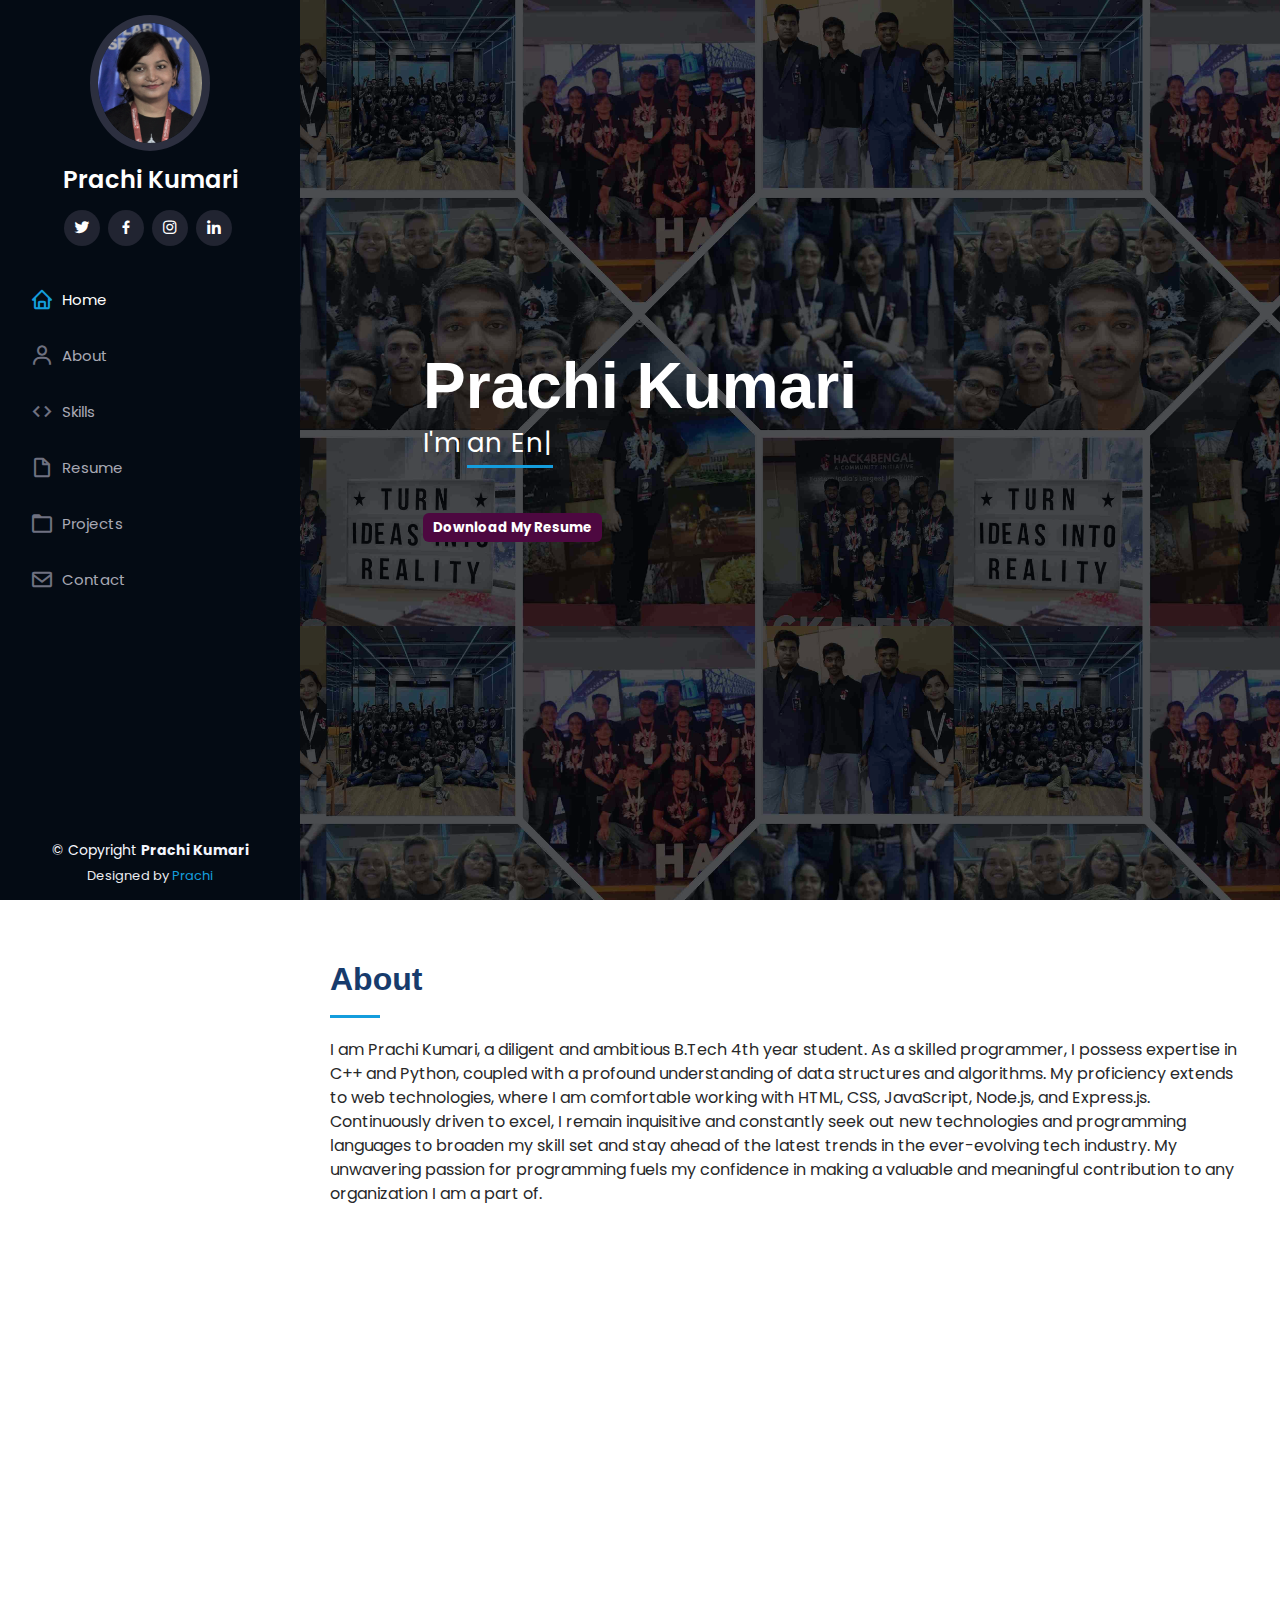
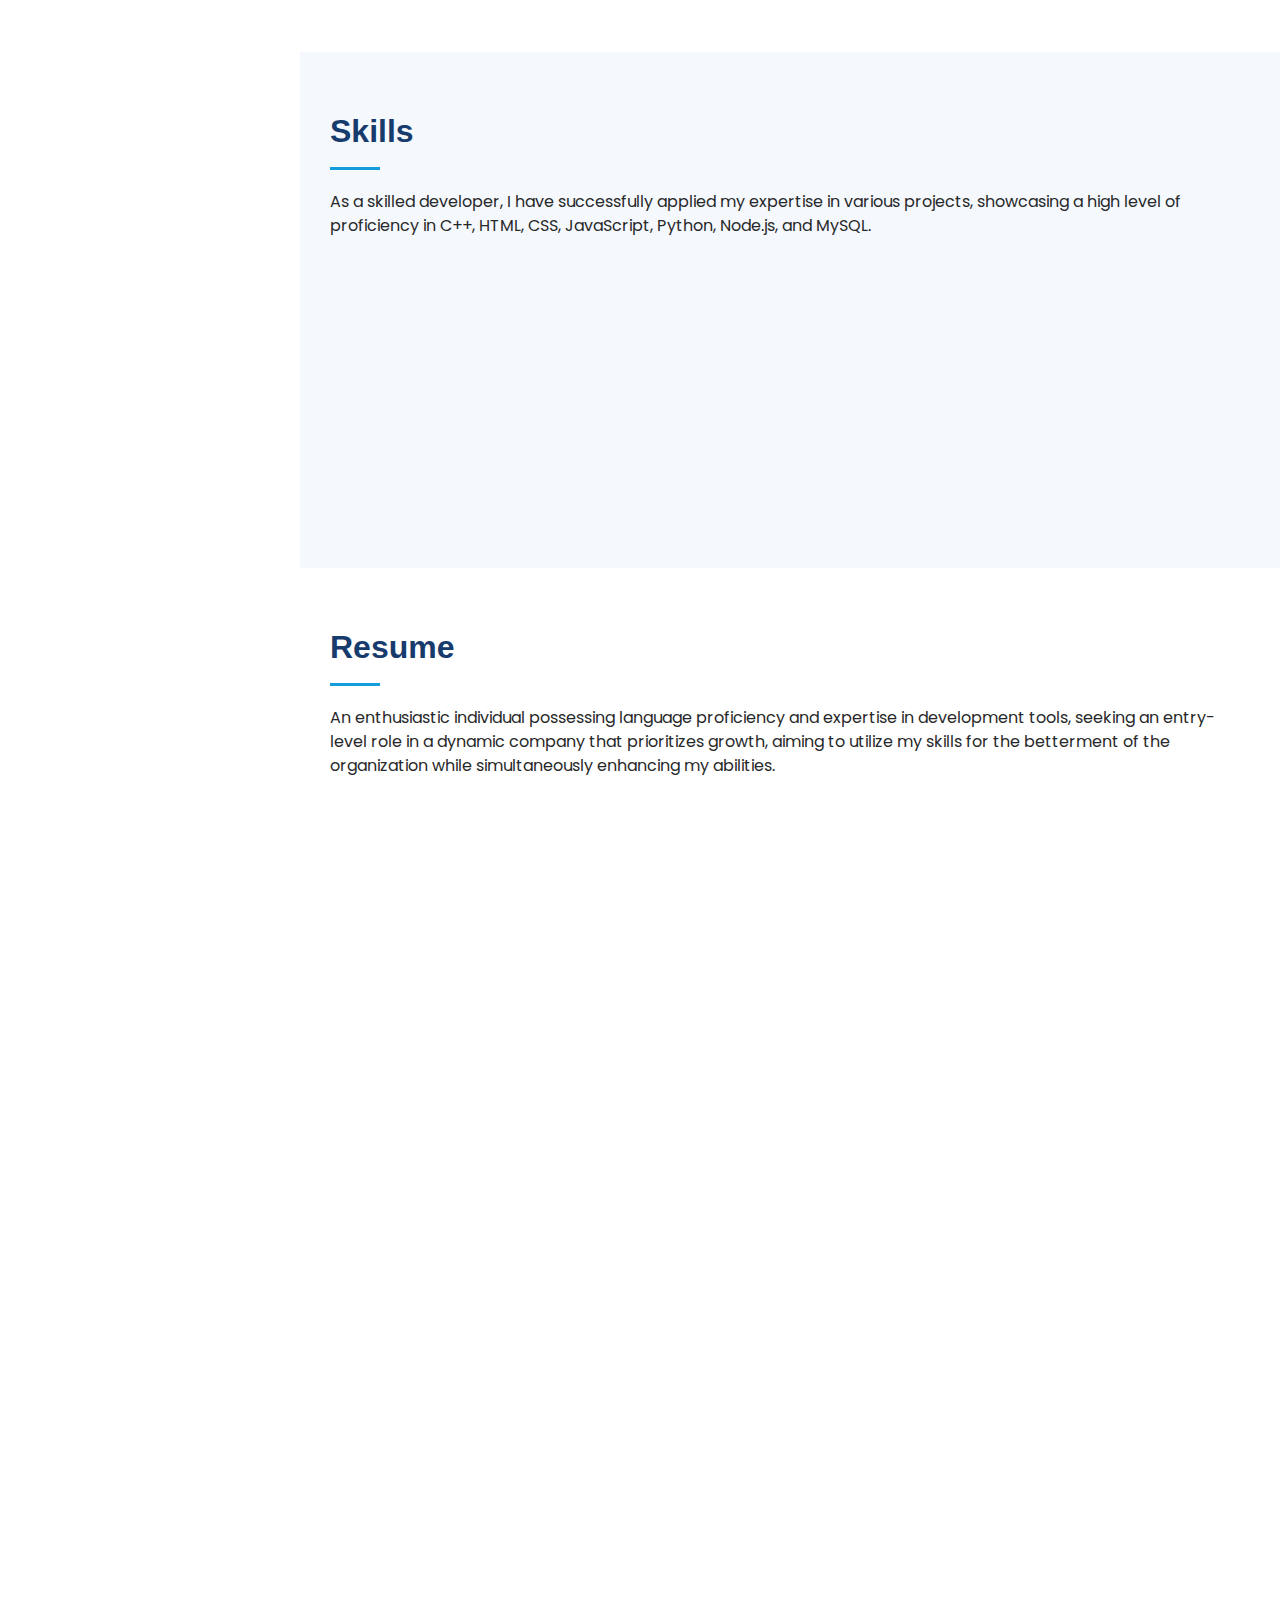
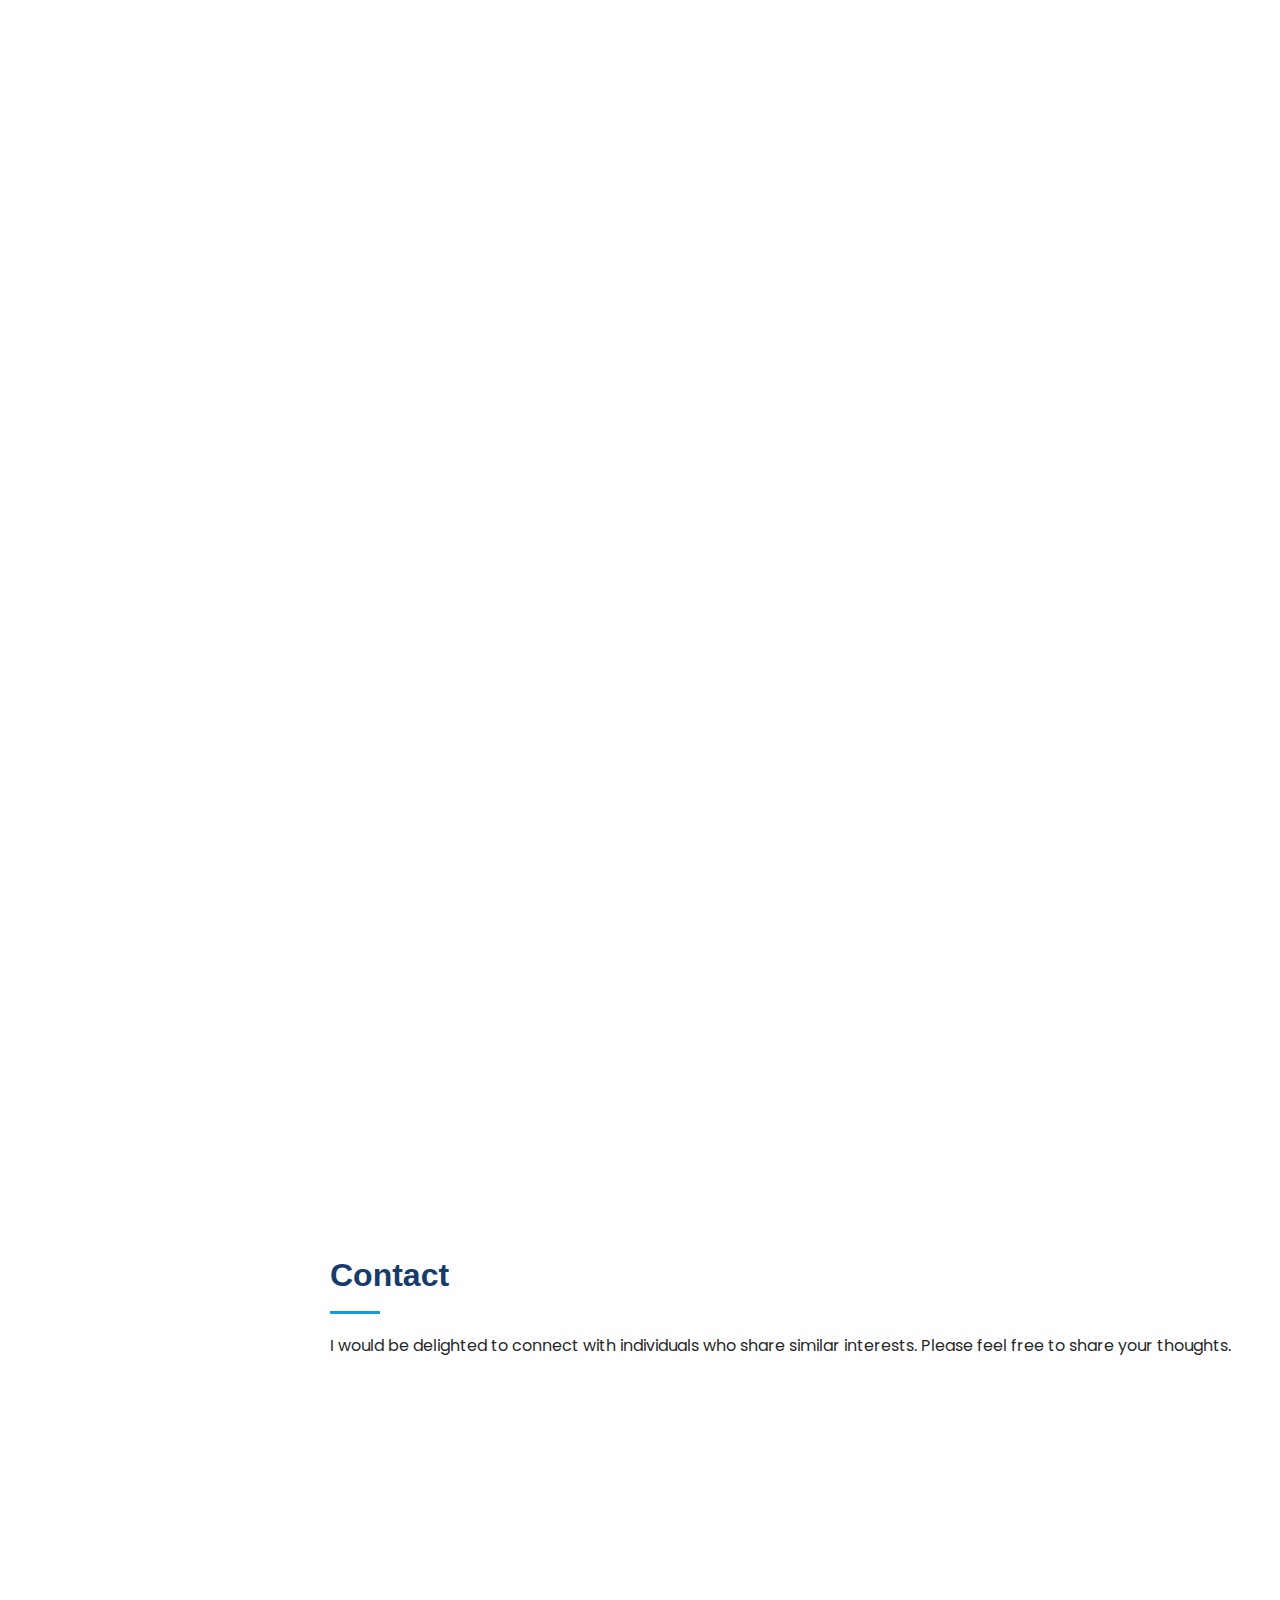
<file: index.html>
<!DOCTYPE html>
<html lang="en">

<head>
  <meta charset="utf-8">
  <meta content="width=device-width, initial-scale=1.0" name="viewport">

  <title>Prachi Kumari</title>
  <meta content="" name="description">
  <meta content="" name="keywords">

  <!-- Favicons -->
  <!-- <link href="assets/img/favicon.png" rel="icon">
  <link href="assets/img/apple-touch-icon.png" rel="apple-touch-icon"> -->


  <!-- Google Fonts -->
  <!-- <link href="https://fonts.googleapis.com/css?family=Open+Sans:300,300i,400,400i,600,600i,700,700i|Raleway:300,300i,400,400i,500,500i,600,600i,700,700i|Poppins:300,300i,400,400i,500,500i,600,600i,700,700i" rel="stylesheet"> -->

  <link rel="preconnect" href="https://fonts.googleapis.com">
<link rel="preconnect" href="https://fonts.gstatic.com" crossorigin>
<link href="https://fonts.googleapis.com/css2?family=Poppins:wght@200;300;400;500;600&display=swap" rel="stylesheet">

  <!-- Vendor CSS Files -->
  <link href="assets/vendor/aos/aos.css" rel="stylesheet">
  <link href="assets/vendor/bootstrap/css/bootstrap.min.css" rel="stylesheet">
  <link href="assets/vendor/bootstrap-icons/bootstrap-icons.css" rel="stylesheet">
  <link href="assets/vendor/boxicons/css/boxicons.min.css" rel="stylesheet">
  <link href="assets/vendor/glightbox/css/glightbox.min.css" rel="stylesheet">
  <link href="assets/vendor/swiper/swiper-bundle.min.css" rel="stylesheet">

  <!-- Template Main CSS File -->
  <link href="assets/css/style.css" rel="stylesheet">

  <!-- =======================================================
  * Template Name: iPortfolio
  * Updated: Nov 17 2023 with Bootstrap v5.3.2
  * Template URL: https://bootstrapmade.com/iportfolio-bootstrap-portfolio-websites-template/
  * Author: BootstrapMade.com
  * License: https://bootstrapmade.com/license/
  ======================================================== -->
</head>

<body>

  <!-- ======= Mobile nav toggle button ======= -->
  <i class="bi bi-list mobile-nav-toggle d-xl-none"></i>

  <!-- ======= Header ======= -->
  <header id="header">
    <div class="d-flex flex-column">

      <div class="profile">
        <img src="assets/img/Capture.PNG" alt="" class="img-fluid rounded-circle">
        <h1 class="text-light"><a href="index.html">Prachi Kumari</a></h1>
        <div class="social-links mt-3 text-center">
          <a href="https://twitter.com/_prachi1710" class="twitter"><i class="bx bxl-twitter"></i></a>
          <a href="https://www.facebook.com/profile.php?id=100006812265580" class="facebook"><i class="bx bxl-facebook"></i></a>
          <a href="https://instagram.com/prachi_prasad1710" class="instagram"><i class="bx bxl-instagram"></i></a>
          <a href="https://www.linkedin.com/in/-prachi1710/" class="linkedin"><i class="bx bxl-linkedin"></i></a>
        </div>
      </div>

      <nav id="navbar" class="nav-menu navbar">
        <ul>
          <li><a href="#hero" class="nav-link scrollto active"><i class="bx bx-home"></i> <span>Home</span></a></li>
          <li><a href="#about" class="nav-link scrollto"><i class="bx bx-user"></i> <span>About</span></a></li>
          <li><a href="#skills" class="nav-link scrollto"><i class="bx bx-code"></i> <span>Skills</span></a></li>
          <li><a href="#resume" class="nav-link scrollto"><i class="bx bx-file-blank"></i> <span>Resume</span></a></li>
          <li><a href="#projects" class="nav-link scrollto"><i class="bx bx-folder"></i> <span>Projects</span></a></li>
          <li><a href="#contact" class="nav-link scrollto"><i class="bx bx-envelope"></i> <span>Contact</span></a></li>
        </ul>
      </nav><!-- .nav-menu -->
    </div>
  </header><!-- End Header -->

  <!-- ======= Hero Section ======= -->
  <section id="hero" class="d-flex flex-column justify-content-center align-items-center">
    <div class="hero-container" data-aos="fade-in">
      <h1>Prachi Kumari</h1>
      <p>I'm <span class="typed" data-typed-items="an Engineer,a Problem-Solver,a Developer"></span></p>
      <div class="resume">
        <a href="https://drive.google.com/file/d/1-b5Kz-TRBWcY9-SY3jUgF6MYXR8pHGHS/view?usp=sharing" download="prachi_resume.pdf">
          <button class="download_resume">Download My Resume</button>
        </a>
      </div>
      
    </div>
  </section><!-- End Hero -->

  <main id="main">

    <!-- ======= About Section ======= -->
    <section id="about" class="about">
      <div class="container">

        <div class="section-title">
          <h2>About</h2>
          <p>I am Prachi Kumari, a diligent and ambitious B.Tech 4th year student. As a skilled programmer, I possess expertise in C++ and Python, coupled with a profound understanding of data structures and algorithms. My proficiency extends to web technologies, where I am comfortable working with HTML, CSS, JavaScript, Node.js, and Express.js. Continuously driven to excel, I remain inquisitive and constantly seek out new technologies and programming languages to broaden my skill set and stay ahead of the latest trends in the ever-evolving tech industry. My unwavering passion for programming fuels my confidence in making a valuable and meaningful contribution to any organization I am a part of.</p>
        </div>

        <div class="row">
          <div class="col-lg-4" data-aos="fade-right">
            <img src="assets/img/IMG-20230711-WA0029.jpg" class="img-fluid" alt="">
          </div>
          <div class="col-lg-8 pt-4 pt-lg-0 content" data-aos="fade-left">
            <h3>Student &amp; Developer.</h3>
            <p class="fst-italic">
              Enthusiastic student and aspiring developer, deeply passionate about technology and committed to ongoing learning. Keen to translate theoretical knowledge into practical applications, I have a solid proficiency in C++ and Python programming languages. My dedication to continuous learning ensures that I stay abreast of the latest industry trends and advancements.
            </p>
            <div class="row">
              <div class="col-lg-6">
                <ul>
                  <li><i class="bi bi-chevron-right"></i> <strong>Website:</strong> <span>http://bit.ly/portfolio_prachi</span></li>
                  <li><i class="bi bi-chevron-right"></i> <strong>Phone:</strong> <span>+91 6202179285</span></li>
                  <li><i class="bi bi-chevron-right"></i> <strong>Email:</strong> <span>kumari.prachi1710@gmail.com</span></li>
                  
                </ul>
              </div>
              <div class="col-lg-6">
                <ul>
                  <li><i class="bi bi-chevron-right"></i> <strong>Degree:</strong> <span>Bachelor</span></li>
                  <li><i class="bi bi-chevron-right"></i> <strong>Hometown:</strong> <span>Ranchi Jharkhand</span></li>
                  <li><i class="bi bi-chevron-right"></i> <strong>Current City:</strong> <span>Kolkata, West Bengal</span></li>
                </ul>
              </div>
            </div>
          </div>
        </div>

      </div>
    </section><!-- End About Section -->

    <!-- ======= Facts Section ======= -->
    <!-- End Facts Section -->

    <!-- ======= Skills Section ======= -->
    <section id="skills" class="skills section-bg">
      <div class="container">

        <div class="section-title">
          <h2>Skills</h2>
          <p>As a skilled developer, I have successfully applied my expertise in various projects, showcasing a high level of proficiency in C++, HTML, CSS, JavaScript, Python, Node.js, and MySQL.</p>
        </div>

        <div class="row skills-content">

          <div class="col-lg-6" data-aos="fade-up">

            <div class="progress">
              <span class="skill">C++ <i class="val">80%</i></span>
              <div class="progress-bar-wrap">
                <div class="progress-bar" role="progressbar" aria-valuenow="90" aria-valuemin="0" aria-valuemax="100"></div>
              </div>
            </div>

            <div class="progress">
              <span class="skill">HTML <i class="val">92%</i></span>
              <div class="progress-bar-wrap">
                <div class="progress-bar" role="progressbar" aria-valuenow="92" aria-valuemin="0" aria-valuemax="100"></div>
              </div>
            </div>

            <div class="progress">
              <span class="skill">CSS <i class="val">90%</i></span>
              <div class="progress-bar-wrap">
                <div class="progress-bar" role="progressbar" aria-valuenow="90" aria-valuemin="0" aria-valuemax="100"></div>
              </div>
            </div>

            <div class="progress">
              <span class="skill">JavaScript <i class="val">70%</i></span>
              <div class="progress-bar-wrap">
                <div class="progress-bar" role="progressbar" aria-valuenow="70" aria-valuemin="0" aria-valuemax="100"></div>
              </div>
            </div>

          </div>

          <div class="col-lg-6" data-aos="fade-up" data-aos-delay="100">

            <div class="progress">
              <span class="skill">Python <i class="val">78%</i></span>
              <div class="progress-bar-wrap">
                <div class="progress-bar" role="progressbar" aria-valuenow="80" aria-valuemin="0" aria-valuemax="100"></div>
              </div>
            </div>

            <div class="progress">
              <span class="skill">Node.js <i class="val">65%</i></span>
              <div class="progress-bar-wrap">
                <div class="progress-bar" role="progressbar" aria-valuenow="67" aria-valuemin="0" aria-valuemax="100"></div>
              </div>
            </div>

            <div class="progress">
              <span class="skill">MySql <i class="val">79%</i></span>
              <div class="progress-bar-wrap">
                <div class="progress-bar" role="progressbar" aria-valuenow="85" aria-valuemin="0" aria-valuemax="100"></div>
              </div>
            </div>

          </div>

        </div>

      </div>
    </section><!-- End Skills Section -->

    <!-- ======= Resume Section ======= -->
    <section id="resume" class="resume">
      <div class="container">

        <div class="section-title">
          <h2>Resume</h2>
          <p>An enthusiastic individual possessing language proficiency and expertise in development tools, seeking an entry-level role in a dynamic company that prioritizes growth, aiming to utilize my skills for the betterment of the organization while simultaneously enhancing my abilities.</p>
        </div>

        <div class="row">
          <div class="col-lg-6" data-aos="fade-up">
            <h3 class="resume-title">Volunteer Experience</h3>
            <div class="resume-item pb-0">
              <h4>Hack4Bengal 2.0</h4>
              <h5>December 2022 - July 2023</h5>
              <p><em>Content Team</em></p>
              <ul>
                <li>Develop engaging and informative content for various platforms such as websites, and social media</li>
                <li>Produce well-written, error-free content that aligns with the community’s tone and style guidelines</li>
                <li>Work closely with other team members.</li>
              </ul>
            </div>
            <div class="resume-item pb-0">
              <h4>Hack4Bengal 1.0</h4>
              <h5>December 2021 - April 2022</h5>
              <p><em>Content Team</em></p>
              <ul>
                <li>Managed a team of 5 members.</li>
                <li>Collaborated with other teams like marketing, social media, and design to ensure that the content produced aligns with
                  their needs and goals</li>
              </ul>
            </div>
            <div class="resume-item pb-0">
              <h4>Coding Blocks SNU Chapter</h4>
              <h5>May 2021 - December 2021</h5>
              <p><em>Vice President</em></p>
              <ul>
                <li>Organized more than 5 speaker sessions on Technical concepts.</li>
                <li>Maintained all the data and MOM of the meetings.</li>
                <li>Collaborated with other teams for the smooth conduction of
                  events.</li>
              </ul>
            </div>
            <h3 class="resume-title">Education</h3>
            <div class="resume-item">
              <h4>Bachelor of Technology in Computer Science and Business Systems</h4>
              <h5>2020 - 2024</h5>
              <p><em>Sister Nivedita University, Kolkata, India</em></p>
              <ul>
                <li>CGPA till 6th Semester: 9.57</li>
                <li>Received an scholar award for securing rank in top 3.</li>
              </ul>
            </div>
            <!-- <div class="resume-item">
              <h4>Intermediate (12th) With Science(Maths)</h4>
              <h5>2018 - 2019</h5>
              <p><em>Vikas Vidyalaya, Ranchi, India</em></p>
              <ul>
                <li>Percentage obtained: 90</li>
              </ul>
            </div> -->
          </div>
          <div class="col-lg-6" data-aos="fade-up" data-aos-delay="100">
            <h3 class="resume-title">Projects</h3>
            <div class="resume-item">
              <h4>blogCanvas</h4>
              <p><em>HTML, CSS, JavaScript, Node.js+Express.js, MySql </em></p>
              <ul>
                <li>Developed a full-stack blogging web application, BlogCanvas, using HTML, CSS, JavaScript, Node.js, Express.js, and MySQL, enabling users to create, update, and delete blogs</li>
                <li>Implemented user authentication, social interactions (likes and comments on blogs), and personalized dashboards for users, enhancing user engagement and experience.</li>
              </ul>
            </div>
            <div class="resume-item">
              <h4><a href="https://prachi1710-movie-recommender-app-7r08sk.streamlit.app/">Recommendation system</a> </h4>
              <p><em>Python, Machine Learning</em></p>
              <ul>
                <li>The recommendation system offers five types of movie recommendations based on the genre’s popularity and content-based filtering.</li>
                <li>Content-based filtering algorithm achieves an accuracy of 85% in suggesting movies to users</li>
                <li>Used TMDB 5000 dataset from Kaggle.</li>
              </ul>
            </div>
            <div class="resume-item">
              <h4>Age and Gender Recognition</h4>
              <p><em>Python, Machine Learning, Deep Learning </em></p>
              <ul>
                <li>Machine Learning and Convolutional Neural Network(CNN) based recognition system which determines the age and gender of a person</li>
                <li>The age and gender recognition model has an accuracy of 66%, making it a reliable tool for predicting these attributes</li>
              </ul>
            </div>
            <div class="resume-item">
              <h4><a href="https://todolistprachi.netlify.app/">Todo List</a></h4>
              <p><em>React.js, CSS, JavaScript </em></p>
              <ul>
                <li>Developed a dynamic To-Do List application using React, allowing seamless addition and deletion of items through state management.</li>
                <li>Implemented functionality for real-time updates, enhancing user experience and project interactivity.</li>
              </ul>
            </div>
          </div>
        </div>

      </div>
    </section><!-- End Resume Section -->

    <!-- ======= Portfolio Section ======= -->
    <!-- End Portfolio Section -->

    <!-- ======= projects Section ======= -->
  
    <section id="projects" class="projects">
      <div class="container" data-aos="fade-up">
        <div class="section-title">
          <h2>Projects</h2>
          <p>Below, you'll find a showcase of projects that reflect my passion for creating meaningful solutions and pushing the boundaries of technology. Each project has been a journey of learning, problem-solving, and collaboration.</p>
        </div>
        <div class="row">
          <div class="col-lg-4 col-md-6 d-flex align-items-stretch" data-aos="zoom-in" data-aos-delay="100">
            <div class="icon-box iconbox-blue">
              <h4><a href="#">blogCanvas</a></h4>
              <p>Developed an interactive blogging platform with personalized dashboards for seamless blog management, ensuring user data security and efficient content retrieval.</p>
            </div>
          </div>

          <div class="col-lg-4 col-md-6 d-flex align-items-stretch" data-aos="zoom-in" data-aos-delay="100">
            <div class="icon-box iconbox-blue">
              <h4><a href="https://prachi1710-movie-recommender-app-7r08sk.streamlit.app/">Movie Recommendation System</a></h4>
              <p>Utilized Kaggle's TMDB 5000 dataset to structure movie data and implemented a recommendation system with Count Vectorizer, Porter Stemmer, and Cosine Similarity for suggesting 5 similar movies based on user choices.</p>
            </div>
          </div>

          <div class="col-lg-4 col-md-6 d-flex align-items-stretch" data-aos="zoom-in" data-aos-delay="100">
            <div class="icon-box iconbox-blue">
              <h4><a href="#">Age and Gender Recognition</a></h4>
              <p>Developed a Python-based Age and Gender Recognition system utilizing Machine Learning and Convolutional Neural Network (CNN) reliable for precise prediction of age and gender attributes.</p>
            </div>
          </div>

          <!-- <div class="col-lg-4 col-md-6 d-flex align-items-stretch" data-aos="zoom-in" data-aos-delay="100">
            <div class="icon-box iconbox-blue">
              <h4><a href="https://todolistprachi.netlify.app/">Todo List</a></h4>
              <p>A blogging platform where users can create, update and delete their blogs. They can also view others' blogs.</p>
            </div>
          </div>

          <div class="col-lg-4 col-md-6 d-flex align-items-stretch" data-aos="zoom-in" data-aos-delay="100">
            <div class="icon-box iconbox-blue">
              <h4><a href="https://prachi1710.github.io/random-password-generator/">Random Password Generator</a></h4>
              <p>Creates strong, secure, and customizable passwords with unpredictable characteristics. Users can conveniently copy the generated passwords.</p>
            </div>
          </div>

          <div class="col-lg-4 col-md-6 d-flex align-items-stretch" data-aos="zoom-in" data-aos-delay="100">
            <div class="icon-box iconbox-blue">
              <h4><a href="https://prachi1710.github.io/unit-converter/">Unit Converter</a></h4>
              <p>Converts various units, including length (m/feet), volume (l/gallon), and mass (kg/pounds). Intuitive interface and real-time results make it a valuable asset for users' conversion needs.</p>
            </div>
          </div> -->

        </div>
      </div>
    </section>

    <!-- End projects Section -->
    <!-- ======= Contact Section ======= -->
    <section id="contact" class="contact">
      <div class="container">

        <div class="section-title">
          <h2>Contact</h2>
          <p>I would be delighted to connect with individuals who share similar interests. Please feel free to share your thoughts.</p>
        </div>

        <div class="row" data-aos="fade-in">

          <div class="col-lg-5 d-flex align-items-stretch">
            <div class="info">
              <div class="address">
                <i class="bi bi-geo-alt"></i>
                <h4>Location:</h4>
                <p>Kolkata, India</p>
              </div>

              <div class="email">
                <i class="bi bi-envelope"></i>
                <h4>Email:</h4>
                <p>kumari.prachi1710@gmail.com</p>
              </div>

              <div class="phone">
                <i class="bi bi-phone"></i>
                <h4>Call:</h4>
                <p>+91 6202179285</p>
              </div>

              <iframe src="https://www.google.com/maps/embed?pb=!1m14!1m8!1m3!1d12097.433213460943!2d-74.0062269!3d40.7101282!3m2!1i1024!2i768!4f13.1!3m3!1m2!1s0x0%3A0xb89d1fe6bc499443!2sDowntown+Conference+Center!5e0!3m2!1smk!2sbg!4v1539943755621" frameborder="0" style="border:0; width: 100%; height: 290px;" allowfullscreen></iframe>
            </div>

          </div>

          <div class="col-lg-7 mt-5 mt-lg-0 d-flex align-items-stretch">
            <form action="forms/contact.php" method="post" role="form" class="php-email-form">
              <div class="row">
                <div class="form-group col-md-6">
                  <label for="name">Your Name</label>
                  <input type="text" name="name" class="form-control" id="name" required>
                </div>
                <div class="form-group col-md-6">
                  <label for="name">Your Email</label>
                  <input type="email" class="form-control" name="email" id="email" required>
                </div>
              </div>
              <div class="form-group">
                <label for="name">Subject</label>
                <input type="text" class="form-control" name="subject" id="subject" required>
              </div>
              <div class="form-group">
                <label for="name">Message</label>
                <textarea class="form-control" name="message" rows="10" required></textarea>
              </div>
              <div class="my-3">
                <div class="loading">Loading</div>
                <div class="error-message"></div>
                <div class="sent-message">Your message has been sent. Thank you!</div>
              </div>
              <div class="text-center"><button type="submit">Send Message</button></div>
            </form>
          </div>

        </div>

      </div>
    </section><!-- End Contact Section -->

  </main><!-- End #main -->

  <!-- ======= Footer ======= -->
  <footer id="footer">
    <div class="container">
      <div class="copyright">
        &copy; Copyright <strong><span>Prachi Kumari</span></strong>
      </div>
      <div class="credits">
        <!-- All the links in the footer should remain intact. -->
        <!-- You can delete the links only if you purchased the pro version. -->
        <!-- Licensing information: https://bootstrapmade.com/license/ -->
        <!-- Purchase the pro version with working PHP/AJAX contact form: https://bootstrapmade.com/iportfolio-bootstrap-portfolio-websites-template/ -->
        Designed by <a href="https://bootstrapmade.com/">Prachi</a>
      </div>
    </div>
  </footer><!-- End  Footer -->

  <a href="#" class="back-to-top d-flex align-items-center justify-content-center"><i class="bi bi-arrow-up-short"></i></a>

  <!-- Vendor JS Files -->
  <script src="assets/vendor/purecounter/purecounter_vanilla.js"></script>
  <script src="assets/vendor/aos/aos.js"></script>
  <script src="assets/vendor/bootstrap/js/bootstrap.bundle.min.js"></script>
  <script src="assets/vendor/glightbox/js/glightbox.min.js"></script>
  <script src="assets/vendor/isotope-layout/isotope.pkgd.min.js"></script>
  <script src="assets/vendor/swiper/swiper-bundle.min.js"></script>
  <script src="assets/vendor/typed.js/typed.umd.js"></script>
  <script src="assets/vendor/waypoints/noframework.waypoints.js"></script>
  <script src="assets/vendor/php-email-form/validate.js"></script>

  <!-- Template Main JS File -->
  <script src="assets/js/main.js"></script>

</body>

</html>
</file>
<file: assets/css/style.css>
/**
* Template Name: iPortfolio
* Updated: Nov 17 2023 with Bootstrap v5.3.2
* Template URL: https://bootstrapmade.com/iportfolio-bootstrap-portfolio-websites-template/
* Author: BootstrapMade.com
* License: https://bootstrapmade.com/license/
*/

/*--------------------------------------------------------------
# General
--------------------------------------------------------------*/
body {
  font-family: 'Poppins', sans-serif;
  color: #272829;
}

a {
  color: #149ddd;
  text-decoration: none;
}

a:hover {
  color: #37b3ed;
  text-decoration: none;
}

h1,
h2,
h3,
h4,
h5,
h6 {
  font-family: "Raleway", sans-serif;
}

/*--------------------------------------------------------------
# Back to top button
--------------------------------------------------------------*/
.back-to-top {
  position: fixed;
  visibility: hidden;
  opacity: 0;
  right: 15px;
  bottom: 15px;
  z-index: 996;
  background: #149ddd;
  width: 40px;
  height: 40px;
  border-radius: 50px;
  transition: all 0.4s;
}

.back-to-top i {
  font-size: 28px;
  color: #fff;
  line-height: 0;
}

.back-to-top:hover {
  background: #2eafec;
  color: #fff;
}

.back-to-top.active {
  visibility: visible;
  opacity: 1;
}

/*--------------------------------------------------------------
# Header
--------------------------------------------------------------*/
#header {
  position: fixed;
  top: 0;
  left: 0;
  bottom: 0;
  width: 300px;
  transition: all ease-in-out 0.5s;
  z-index: 9997;
  transition: all 0.5s;
  padding: 0 15px;
  background: #040b14;
  overflow-y: auto;
}

#header .profile img {
  margin: 15px auto;
  display: block;
  width: 120px;
  border: 8px solid #2c2f3f;
}

#header .profile h1 {
  font-size: 24px;
  margin: 0;
  padding: 0;
  font-weight: 600;
  -moz-text-align-last: center;
  text-align-last: center;
  font-family: "Poppins", sans-serif;
}

#header .profile h1 a,
#header .profile h1 a:hover {
  color: #fff;
  text-decoration: none;
}

#header .profile .social-links a {
  font-size: 18px;
  display: inline-block;
  background: #212431;
  color: #fff;
  line-height: 1;
  padding: 8px 0;
  margin-right: 4px;
  border-radius: 50%;
  text-align: center;
  width: 36px;
  height: 36px;
  transition: 0.3s;
}

#header .profile .social-links a:hover {
  background: #149ddd;
  color: #fff;
  text-decoration: none;
}

#main {
  margin-left: 300px;
}

.container,
.container-fluid {
  padding-left: 30px;
  padding-right: 30px;
}

@media (max-width: 1199px) {
  #header {
    left: -300px;
  }

  #main {
    margin-left: 0;
  }

  .container,
  .container-fluid {
    padding-left: 12px;
    padding-right: 12px;
  }
}

/*--------------------------------------------------------------
# Navigation Menu
--------------------------------------------------------------*/
/* Desktop Navigation */
.nav-menu {
  padding: 30px 0 0 0;
}

.nav-menu * {
  margin: 0;
  padding: 0;
  list-style: none;
}

.nav-menu>ul>li {
  position: relative;
  white-space: nowrap;
}

.nav-menu a,
.nav-menu a:focus {
  display: flex;
  align-items: center;
  color: #a8a9b4;
  padding: 12px 15px;
  margin-bottom: 8px;
  transition: 0.3s;
  font-size: 15px;
}

.nav-menu a i,
.nav-menu a:focus i {
  font-size: 24px;
  padding-right: 8px;
  color: #6f7180;
}

.nav-menu a:hover,
.nav-menu .active,
.nav-menu .active:focus,
.nav-menu li:hover>a {
  text-decoration: none;
  color: #fff;
}

.nav-menu a:hover i,
.nav-menu .active i,
.nav-menu .active:focus i,
.nav-menu li:hover>a i {
  color: #149ddd;
}

/* Mobile Navigation */
.mobile-nav-toggle {
  position: fixed;
  right: 15px;
  top: 15px;
  z-index: 9998;
  border: 0;
  font-size: 24px;
  transition: all 0.4s;
  outline: none !important;
  background-color: #149ddd;
  color: #fff;
  width: 40px;
  height: 40px;
  display: inline-flex;
  align-items: center;
  justify-content: center;
  line-height: 0;
  border-radius: 50px;
  cursor: pointer;
}

.mobile-nav-active {
  overflow: hidden;
}

.mobile-nav-active #header {
  left: 0;
}

/*--------------------------------------------------------------
# Hero Section
--------------------------------------------------------------*/


/* #hero {
  width: 100%;
  height: 100vh;
  background: url("../img/coverimgnew.png") top center;
  background-size: cover;
  background-size: 49%;
}

#hero:before {
  content: "";
  background: rgba(5, 13, 24, 0.3);
  position: absolute;
  bottom: 0;
  top: 0;
  left: 0;
  right: 0;
  z-index: 1;
}

#hero .hero-container {
  position: relative;
  z-index: 2;
  min-width: 300px;
}

#hero h1 {
  margin: 0 0 10px 0;
  font-size: 64px;
  font-weight: 700;
  line-height: 56px;
  color: #fff;
}

#hero p {
  color: #fff;
  margin-bottom: 50px;
  font-size: 26px;
  font-family: "Poppins", sans-serif;
}

#hero p span {
  color: #fff;
  padding-bottom: 4px;
  letter-spacing: 1px;
  border-bottom: 3px solid #149ddd;
}

@media (min-width: 1024px) {
  #hero {
    background-attachment: fixed;
  }
}

@media (max-width: 768px) {
  #hero h1 {
    font-size: 28px;
    line-height: 36px;
  }

  #hero h2 {
    font-size: 18px;
    line-height: 24px;
    margin-bottom: 30px;
  }
} */

#hero {
  width: 100%;
  height: 100vh;
  background: url("../img/coverimg200kb.jpg") top center;
  background-size: cover;
  background-size: 49%;
  position: relative;
}

#hero:before {
  content: "";
  background: rgba(5, 13, 24, 0.3);
  position: absolute;
  bottom: 0;
  top: 0;
  left: 0;
  right: 0;
  z-index: 1;
}

#hero .hero-container {
  position: relative;
  z-index: 2;
  min-width: 300px;
}

#hero h1 {
  margin: 0 0 10px 0;
  font-size: 64px;
  font-weight: 700;
  line-height: 56px;
  color: #fff;
}

#hero p {
  color: #fff;
  margin-bottom: 50px;
  font-size: 26px;
  font-family: "Poppins", sans-serif;
}

#hero p span {
  color: #fff;
  padding-bottom: 4px;
  letter-spacing: 1px;
  border-bottom: 3px solid #149ddd;
}

@media (min-width: 1024px) {
  #hero {
    background-attachment: fixed;
  }
}

@media (max-width: 768px) {
  #hero {
    background-attachment: scroll;
  }

  #hero h1 {
    font-size: 28px;
    line-height: 36px;
  }

  #hero h2 {
    font-size: 18px;
    line-height: 24px;
    margin-bottom: 30px;
  }
}


/*--------------------------------------------------------------
# Sections General
--------------------------------------------------------------*/
section {
  padding: 60px 0;
  overflow: hidden;
}

.section-bg {
  background: #f5f8fd;
}

.section-title {
  padding-bottom: 30px;
}

.section-title h2 {
  font-size: 32px;
  font-weight: bold;
  margin-bottom: 20px;
  padding-bottom: 20px;
  position: relative;
  color: #173b6c;
}

.section-title h2::after {
  content: "";
  position: absolute;
  display: block;
  width: 50px;
  height: 3px;
  background: #149ddd;
  bottom: 0;
  left: 0;
}

.section-title p {
  margin-bottom: 0;
}

/*--------------------------------------------------------------
# About
--------------------------------------------------------------*/
.about .content h3 {
  font-weight: 700;
  font-size: 26px;
  color: #173b6c;
}

.about .content ul {
  list-style: none;
  padding: 0;
}

.about .content ul li {
  margin-bottom: 20px;
  display: flex;
  align-items: center;
}

.about .content ul strong {
  margin-right: 10px;
}

.about .content ul i {
  font-size: 16px;
  margin-right: 5px;
  color: #149ddd;
  line-height: 0;
}

.about .content p:last-child {
  margin-bottom: 0;
}

/*--------------------------------------------------------------
# Facts
--------------------------------------------------------------*/
.facts {
  padding-bottom: 30px;
}

.facts .count-box {
  padding: 30px;
  width: 100%;
}

.facts .count-box i {
  display: block;
  font-size: 44px;
  color: #149ddd;
  float: left;
  line-height: 0;
}

.facts .count-box span {
  font-size: 48px;
  line-height: 40px;
  display: block;
  font-weight: 700;
  color: #050d18;
  margin-left: 60px;
}

.facts .count-box p {
  padding: 15px 0 0 0;
  margin: 0 0 0 60px;
  font-family: "Raleway", sans-serif;
  font-size: 14px;
  color: #122f57;
}

.facts .count-box a {
  font-weight: 600;
  display: block;
  margin-top: 20px;
  color: #122f57;
  font-size: 15px;
  font-family: "Poppins", sans-serif;
  transition: ease-in-out 0.3s;
}

.facts .count-box a:hover {
  color: #1f5297;
}

/*--------------------------------------------------------------
# Akills
--------------------------------------------------------------*/
.skills .progress {
  height: 60px;
  display: block;
  background: none;
  border-radius: 0;
}

.skills .progress .skill {
  padding: 0;
  margin: 0 0 6px 0;
  text-transform: uppercase;
  display: block;
  font-weight: 600;
  font-family: "Poppins", sans-serif;
  color: #050d18;
}

.skills .progress .skill .val {
  float: right;
  font-style: normal;
}

.skills .progress-bar-wrap {
  background: #dce8f8;
  height: 10px;
}

.skills .progress-bar {
  width: 1px;
  height: 10px;
  transition: 0.9s;
  background-color: #149ddd;
}

/*--------------------------------------------------------------
# Resume
--------------------------------------------------------------*/
.resume .resume-title {
  font-size: 26px;
  font-weight: 700;
  margin-top: 20px;
  margin-bottom: 20px;
  color: #050d18;
}

.resume .resume-item {
  padding: 0 0 20px 20px;
  margin-top: -2px;
  border-left: 2px solid #1f5297;
  position: relative;
}

.resume .resume-item h4 {
  line-height: 18px;
  font-size: 18px;
  font-weight: 600;
  text-transform: uppercase;
  font-family: "Poppins", sans-serif;
  color: #050d18;
  margin-bottom: 10px;
}

.resume .resume-item h5 {
  font-size: 16px;
  background: #e4edf9;
  padding: 5px 15px;
  display: inline-block;
  font-weight: 600;
  margin-bottom: 10px;
}

.resume .resume-item ul {
  padding-left: 20px;
}

.resume .resume-item ul li {
  padding-bottom: 10px;
}

.resume .resume-item:last-child {
  padding-bottom: 0;
}

.resume .resume-item::before {
  content: "";
  position: absolute;
  width: 16px;
  height: 16px;
  border-radius: 50px;
  left: -9px;
  top: 0;
  background: #fff;
  border: 2px solid #1f5297;
}

/*--------------------------------------------------------------
# Portfolio
--------------------------------------------------------------*/
.portfolio .portfolio-item {
  margin-bottom: 30px;
}

.portfolio #portfolio-flters {
  padding: 0;
  margin: 0 auto 35px auto;
  list-style: none;
  text-align: center;
  background: #fff;
  border-radius: 50px;
  padding: 2px 15px;
}

.portfolio #portfolio-flters li {
  cursor: pointer;
  display: inline-block;
  padding: 10px 15px 8px 15px;
  font-size: 14px;
  font-weight: 600;
  line-height: 1;
  text-transform: uppercase;
  color: #272829;
  margin-bottom: 5px;
  transition: all 0.3s ease-in-out;
}

.portfolio #portfolio-flters li:hover,
.portfolio #portfolio-flters li.filter-active {
  color: #149ddd;
}

.portfolio #portfolio-flters li:last-child {
  margin-right: 0;
}

.portfolio .portfolio-wrap {
  transition: 0.3s;
  position: relative;
  overflow: hidden;
  z-index: 1;
}

.portfolio .portfolio-wrap::before {
  content: "";
  background: rgba(255, 255, 255, 0.5);
  position: absolute;
  left: 0;
  right: 0;
  top: 0;
  bottom: 0;
  transition: all ease-in-out 0.3s;
  z-index: 2;
  opacity: 0;
}

.portfolio .portfolio-wrap .portfolio-links {
  opacity: 1;
  left: 0;
  right: 0;
  bottom: -60px;
  z-index: 3;
  position: absolute;
  transition: all ease-in-out 0.3s;
  display: flex;
  justify-content: center;
}

.portfolio .portfolio-wrap .portfolio-links a {
  color: #fff;
  font-size: 28px;
  text-align: center;
  background: rgba(20, 157, 221, 0.75);
  transition: 0.3s;
  width: 50%;
}

.portfolio .portfolio-wrap .portfolio-links a:hover {
  background: rgba(20, 157, 221, 0.95);
}

.portfolio .portfolio-wrap .portfolio-links a+a {
  border-left: 1px solid #37b3ed;
}

.portfolio .portfolio-wrap:hover::before {
  top: 0;
  left: 0;
  right: 0;
  bottom: 0;
  opacity: 1;
}

.portfolio .portfolio-wrap:hover .portfolio-links {
  opacity: 1;
  bottom: 0;
}

/*--------------------------------------------------------------
# Portfolio Details
--------------------------------------------------------------*/
.portfolio-details {
  padding-top: 40px;
}

.portfolio-details .portfolio-details-slider img {
  width: 100%;
}

.portfolio-details .portfolio-details-slider .swiper-pagination {
  margin-top: 20px;
  position: relative;
}

.portfolio-details .portfolio-details-slider .swiper-pagination .swiper-pagination-bullet {
  width: 12px;
  height: 12px;
  background-color: #fff;
  opacity: 1;
  border: 1px solid #149ddd;
}

.portfolio-details .portfolio-details-slider .swiper-pagination .swiper-pagination-bullet-active {
  background-color: #149ddd;
}

.portfolio-details .portfolio-info {
  padding: 30px;
  box-shadow: 0px 0 30px rgba(5, 13, 24, 0.08);
}

.portfolio-details .portfolio-info h3 {
  font-size: 22px;
  font-weight: 700;
  margin-bottom: 20px;
  padding-bottom: 20px;
  border-bottom: 1px solid #eee;
}

.portfolio-details .portfolio-info ul {
  list-style: none;
  padding: 0;
  font-size: 15px;
}

.portfolio-details .portfolio-info ul li+li {
  margin-top: 10px;
}

.portfolio-details .portfolio-description {
  padding-top: 30px;
}

.portfolio-details .portfolio-description h2 {
  font-size: 26px;
  font-weight: 700;
  margin-bottom: 20px;
}

.portfolio-details .portfolio-description p {
  padding: 0;
}

/*--------------------------------------------------------------
# projects
--------------------------------------------------------------*/
.projects .icon-box {
  margin-bottom: 20px;
}

.projects .icon {
  float: left;
  display: flex;
  align-items: center;
  justify-content: center;
  width: 54px;
  height: 54px;
  background: #149ddd;
  border-radius: 50%;
  transition: 0.5s;
  border: 1px solid #149ddd;
}

.projects .icon i {
  color: #fff;
  font-size: 24px;
  line-height: 0;
}

.projects .icon-box:hover .icon {
  background: #fff;
}

.projects .icon-box:hover .icon i {
  color: #149ddd;
}

.projects .title {
  margin-left: 80px;
  font-weight: 700;
  margin-bottom: 15px;
  font-size: 18px;
}

.projects .title a {
  color: #343a40;
}

.projects .title a:hover {
  color: #149ddd;
}

.projects .description {
  margin-left: 80px;
  line-height: 24px;
  font-size: 14px;
}

/*--------------------------------------------------------------
# Contact
--------------------------------------------------------------*/
.contact {
  padding-bottom: 130px;
}

.contact .info {
  padding: 30px;
  background: #fff;
  width: 100%;
  box-shadow: 0 0 24px 0 rgba(0, 0, 0, 0.12);
}

.contact .info i {
  font-size: 20px;
  color: #149ddd;
  float: left;
  width: 44px;
  height: 44px;
  background: #dff3fc;
  display: flex;
  justify-content: center;
  align-items: center;
  border-radius: 50px;
  transition: all 0.3s ease-in-out;
}

.contact .info h4 {
  padding: 0 0 0 60px;
  font-size: 22px;
  font-weight: 600;
  margin-bottom: 5px;
  color: #050d18;
}

.contact .info p {
  padding: 0 0 10px 60px;
  margin-bottom: 20px;
  font-size: 14px;
  color: #173b6c;
}

.contact .info .email p {
  padding-top: 5px;
}

.contact .info .social-links {
  padding-left: 60px;
}

.contact .info .social-links a {
  font-size: 18px;
  display: inline-block;
  background: #333;
  color: #fff;
  line-height: 1;
  padding: 8px 0;
  border-radius: 50%;
  text-align: center;
  width: 36px;
  height: 36px;
  transition: 0.3s;
  margin-right: 10px;
}

.contact .info .social-links a:hover {
  background: #149ddd;
  color: #fff;
}

.contact .info .email:hover i,
.contact .info .address:hover i,
.contact .info .phone:hover i {
  background: #149ddd;
  color: #fff;
}

.contact .php-email-form {
  width: 100%;
  padding: 30px;
  background: #fff;
  box-shadow: 0 0 24px 0 rgba(0, 0, 0, 0.12);
}

.contact .php-email-form .form-group {
  padding-bottom: 8px;
}

.contact .php-email-form .validate {
  display: none;
  color: red;
  margin: 0 0 15px 0;
  font-weight: 400;
  font-size: 13px;
}

.contact .php-email-form .error-message {
  display: none;
  color: #fff;
  background: #ed3c0d;
  text-align: left;
  padding: 15px;
  font-weight: 600;
}

.contact .php-email-form .error-message br+br {
  margin-top: 25px;
}

.contact .php-email-form .sent-message {
  display: none;
  color: #fff;
  background: #18d26e;
  text-align: center;
  padding: 15px;
  font-weight: 600;
}

.contact .php-email-form .loading {
  display: none;
  background: #fff;
  text-align: center;
  padding: 15px;
}

.contact .php-email-form .loading:before {
  content: "";
  display: inline-block;
  border-radius: 50%;
  width: 24px;
  height: 24px;
  margin: 0 10px -6px 0;
  border: 3px solid #18d26e;
  border-top-color: #eee;
  animation: animate-loading 1s linear infinite;
}

.contact .php-email-form .form-group {
  margin-bottom: 15px;
}

.contact .php-email-form label {
  padding-bottom: 8px;
}

.contact .php-email-form input,
.contact .php-email-form textarea {
  border-radius: 0;
  box-shadow: none;
  font-size: 14px;
}

.contact .php-email-form input {
  height: 44px;
}

.contact .php-email-form textarea {
  padding: 10px 15px;
}

.contact .php-email-form button[type=submit] {
  background: #149ddd;
  border: 0;
  padding: 10px 24px;
  color: #fff;
  transition: 0.4s;
  border-radius: 4px;
}

.contact .php-email-form button[type=submit]:hover {
  background: #37b3ed;
}

@keyframes animate-loading {
  0% {
    transform: rotate(0deg);
  }

  100% {
    transform: rotate(360deg);
  }
}

/*--------------------------------------------------------------
# Breadcrumbs
--------------------------------------------------------------*/
.breadcrumbs {
  padding: 20px 0;
  background: #f9f9f9;
}

.breadcrumbs h2 {
  font-size: 26px;
  font-weight: 300;
}

.breadcrumbs ol {
  display: flex;
  flex-wrap: wrap;
  list-style: none;
  padding: 0;
  margin: 0;
  font-size: 15px;
}

.breadcrumbs ol li+li {
  padding-left: 10px;
}

.breadcrumbs ol li+li::before {
  display: inline-block;
  padding-right: 10px;
  color: #0e2442;
  content: "/";
}

@media (max-width: 768px) {
  .breadcrumbs .d-flex {
    display: block !important;
  }

  .breadcrumbs ol {
    display: block;
  }

  .breadcrumbs ol li {
    display: inline-block;
  }
}

/*--------------------------------------------------------------
# Footer
--------------------------------------------------------------*/
#footer {
  padding: 15px;
  color: #f4f6fd;
  font-size: 14px;
  position: fixed;
  left: 0;
  bottom: 0;
  width: 300px;
  z-index: 9999;
  background: #040b14;
}

#footer .copyright {
  text-align: center;
}

#footer .credits {
  padding-top: 5px;
  text-align: center;
  font-size: 13px;
  color: #eaebf0;
}

@media (max-width: 1199px) {
  #footer {
    position: static;
    width: auto;
    padding-right: 20px 15px;
  }
}

.resume{
  display: flex;
  align-items: flex-start;
  
}
.download_resume{
  padding: 5px 10px;
  border-radius: 0.375rem;
  border: none;
  background-color: #4d0840;
  font-size: smaller;
  font-weight: 700;
  color: white;
}
.download_resume:hover{
  background-color: rgb(241, 123, 236);
}

/* Projects */

.projects .icon-box {
  text-align: center;
  padding: 70px 20px 80px 20px;
  transition: all ease-in-out 0.3s;
  background: #1f1212;
  color: white;
  box-shadow: 0px 5px 90px 0px rgba(110, 123, 131, 0.05);
}

.projects .icon-box .icon {
  margin: 0 auto;
  width: 100px;
  height: 100px;
  display: flex;
  align-items: center;
  justify-content: center;
  transition: ease-in-out 0.3s;
  position: relative;
}

.projects .icon-box .icon i {
  font-size: 36px;
  transition: 0.5s;
  position: relative;
}

.projects .icon-box .icon svg {
  position: absolute;
  top: 0;
  left: 0;
}

.projects .icon-box .icon svg path {
  transition: 0.5s;
  fill: #f5f5f5;
}

.projects .icon-box h4 {
  font-weight: 600;
  margin: 10px 0 15px 0;
  font-size: 22px;
}

.projects .icon-box h4 a{
  color: #ffffff;
  transition: ease-in-out 0.3s;
}

.projects .icon-box p {
  line-height: 24px;
  font-size: 14px;
  margin-bottom: 0;
}

.projects .icon-box:hover {
  border-color: #fff;
  box-shadow: 0px 0 35px 0 rgba(0, 0, 0, 0.08);
}

.projects .iconbox-blue i {
  color: #47aeff;
}

.projects .iconbox-blue:hover .icon i {
  color: #fff;
}

.projects .iconbox-blue:hover .icon path {
  fill: #47aeff;
}

.projects .iconbox-orange i {
  color: #ffa76e;
}

.projects .iconbox-orange:hover .icon i {
  color: #fff;
}

.projects .iconbox-orange:hover .icon path {
  fill: #ffa76e;
}

.projects .iconbox-pink i {
  color: #e80368;
}

.projects .iconbox-pink:hover .icon i {
  color: #fff;
}

.projects .iconbox-pink:hover .icon path {
  fill: #e80368;
}

.projects .iconbox-yellow i {
  color: #ffbb2c;
}

.projects .iconbox-yellow:hover .icon i {
  color: #fff;
}

.projects .iconbox-yellow:hover .icon path {
  fill: #ffbb2c;
}

.projects .iconbox-red i {
  color: #ff5828;
}

.projects .iconbox-red:hover .icon i {
  color: #fff;
}

.projects .iconbox-red:hover .icon path {
  fill: #ff5828;
}

.projects .iconbox-teal i {
  color: #11dbcf;
}

.projects .iconbox-teal:hover .icon i {
  color: #fff;
}

.projects .iconbox-teal:hover .icon path {
  fill: #11dbcf;
}
</file>
